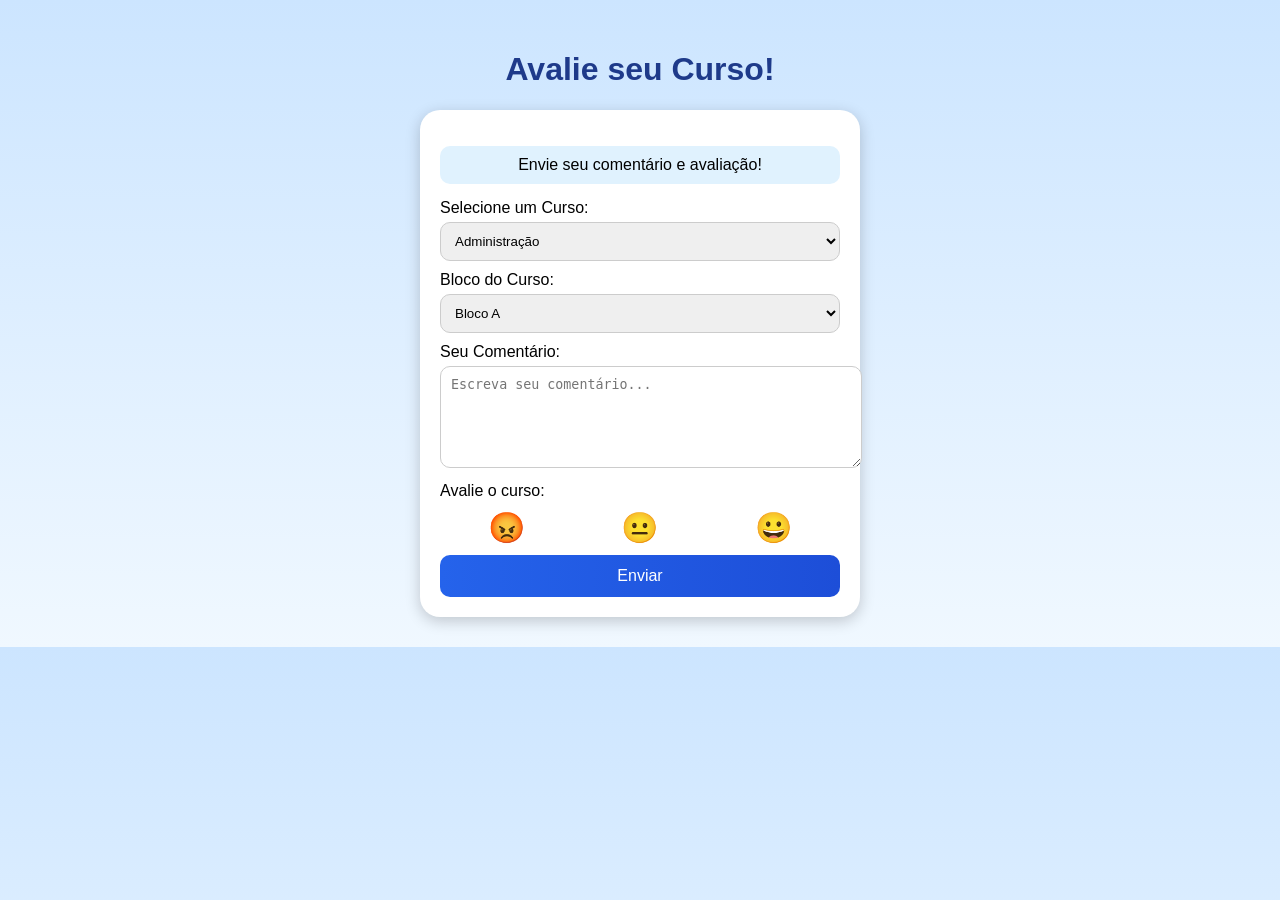
<file: index.html>
<!DOCTYPE html>
<html lang="pt-br">
<head>
  <meta charset="UTF-8">
  <title>Avalie seu Curso</title>
  <link rel="stylesheet" href="tela-comentario.css">
</head>

<body>

  <div class="container">

    <h1>Avalie seu Curso!</h1>

    <div class="card">

      <p class="top-text">Envie seu comentário e avaliação!</p>

      <label>Selecione um Curso:</label>
      <select id="curso">
        <option>Administração</option>
        <option>Ciência da Computação</option>
        <option>Direito</option>
      </select>

      <label>Bloco do Curso:</label>
      <select id="bloco">
        <option>Bloco A</option>
        <option>Bloco B</option>
        <option>Bloco C</option>
      </select>

      <label>Seu Comentário:</label>
      <textarea id="comentario" placeholder="Escreva seu comentário..."></textarea>

      <label>Avalie o curso:</label>
      <div class="avaliacao">
        <span onclick="avaliar(1)">😡</span>
        <span onclick="avaliar(2)">😐</span>
        <span onclick="avaliar(3)">😀</span>
      </div>

      <button onclick="enviar()">Enviar</button>

    </div>

    <div id="listaComentarios"></div>

  </div>

  <script src="tela.js"></script>

</body>
</html>
</file>
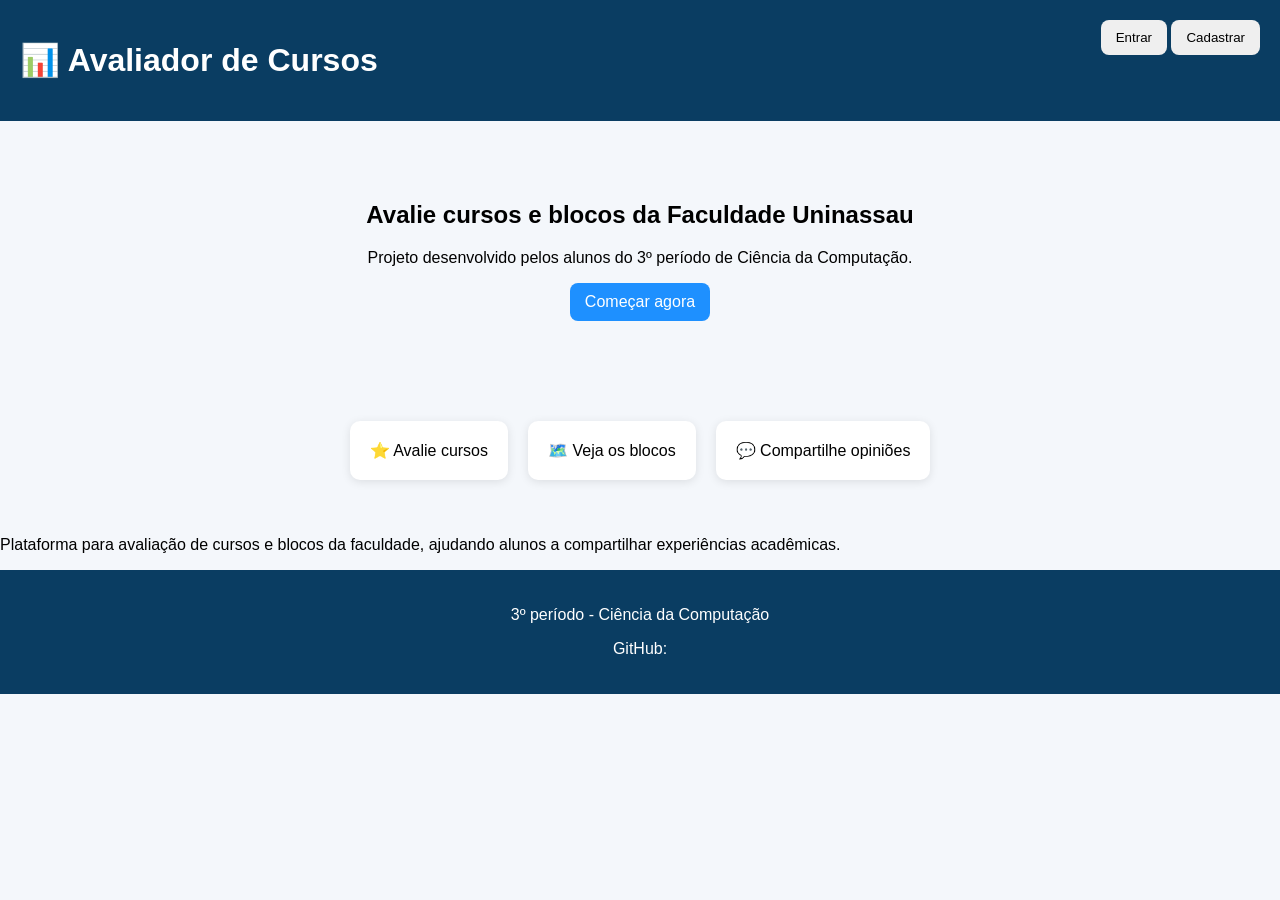
<file: frontend/tela-inicial.html>
<!DOCTYPE html>
<html lang="pt-br">
<head>
  <meta charset="UTF-8">
  <title>Avaliador Uninassau</title>
  <link rel="stylesheet" href="./css/tela-inicial.css">
</head>

<body>

  <header>
    <h1>📊 Avaliador de Cursos</h1>
    <div>
      <button>Entrar</button>
      <button>Cadastrar</button>
    </div>
  </header>

  <section class="hero">
    <h2>Avalie cursos e blocos da Faculdade Uninassau</h2>
    <p>
      Projeto desenvolvido pelos alunos do 3º período de Ciência da Computação.
    </p>
    <button class="cta">Começar agora</button>
  </section>

  <section class="features">
    <div class="card">⭐ Avalie cursos</div>
    <div class="card">🗺️ Veja os blocos</div>
    <div class="card">💬 Compartilhe opiniões</div>
  </section>

  <section class="about">
    <p>
      Plataforma para avaliação de cursos e blocos da faculdade,
      ajudando alunos a compartilhar experiências acadêmicas.
    </p>
  </section>

  <footer>
    <p>3º período - Ciência da Computação</p>
    <p>GitHub: 
    </p>
  </footer>

</body>
</html>
</file>
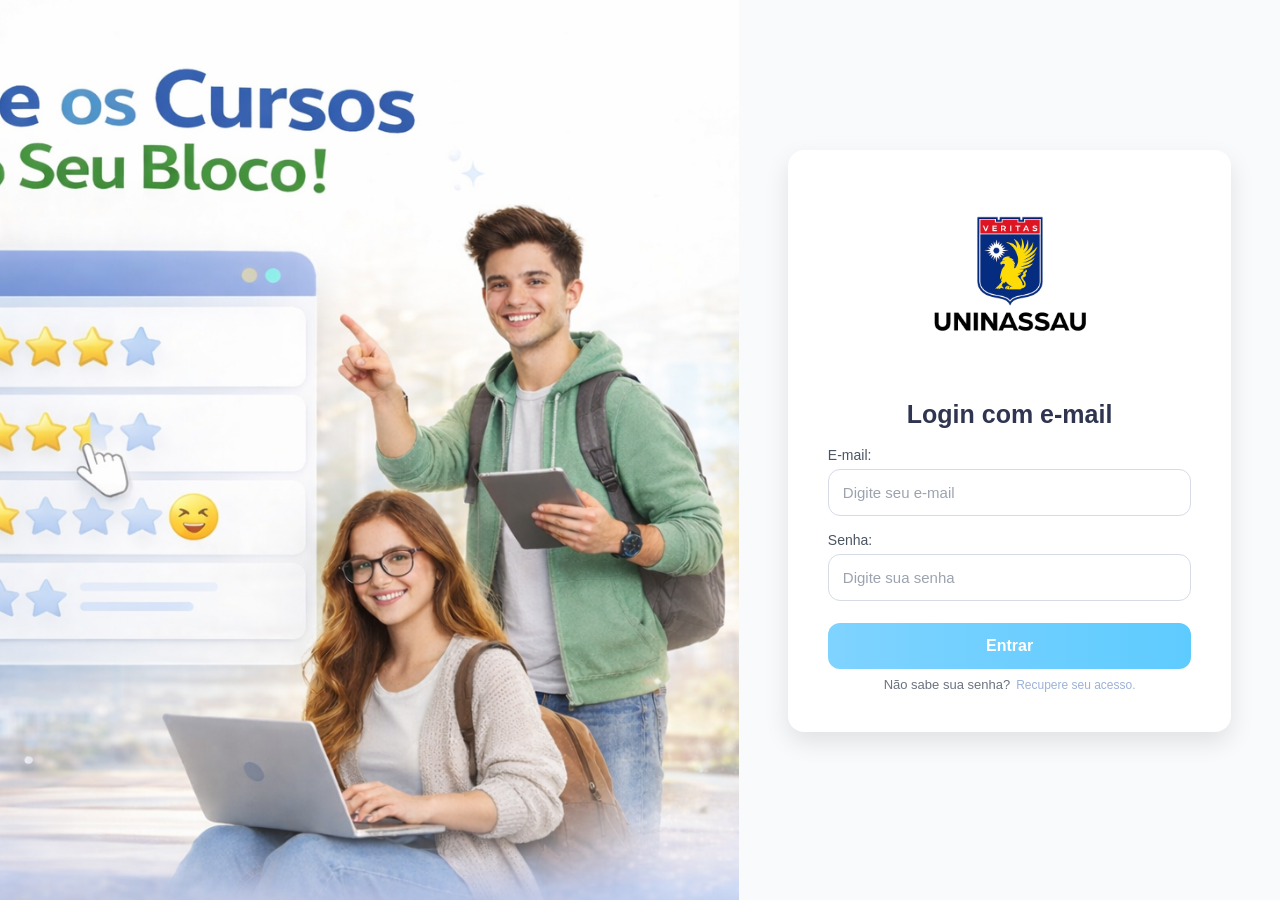
<file: frontend/pages/tela-de-login.html>
<!DOCTYPE html>
<html lang="pt-BR">
<head>
  <meta charset="UTF-8">
  <meta name="viewport" content="width=device-width, initial-scale=1.0">
  <title>Entrar | Avaliação de cursos</title>
  <link rel="stylesheet" href="../css/tela-de-login.css">
</head>
<body>
  <div class="container">
    <div class="left"></div>

    <div class="right">
      <div class="login-box">
        <img src="../assets/logo-uninassau.png" alt="Logo UNINASSAU" class="logo-login">

        <h2>Login com e-mail</h2>

        <form>
          <label for="email">E-mail:</label>
          <input type="email" id="email" name="email" placeholder="Digite seu e-mail">

          <label for="senha">Senha:</label>
          <input type="password" id="senha" name="senha" placeholder="Digite sua senha">

          <button type="submit" id="btnLogin">Entrar</button>
        </form>

        <div class="link-item">
          <span class="link-text">Não sabe sua senha?</span>
          <span class="action-link">Recupere seu acesso.</span>
        </div>
      </div>
    </div>
  </div>
</body>
</html>
</file>
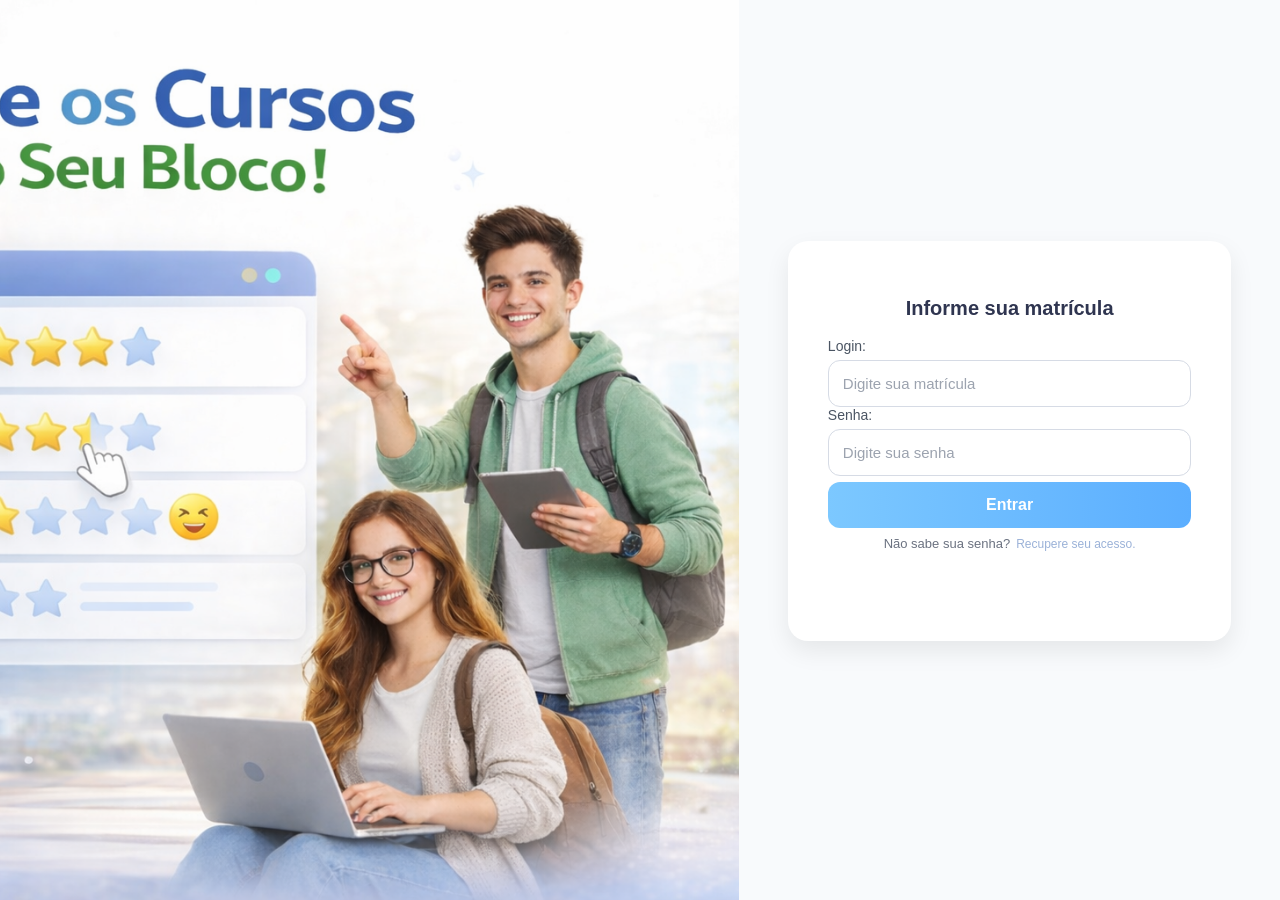
<file: frontend/pages/user-login.html>
<!DOCTYPE html>
<html lang="pt-BR">
<head>
  <meta charset="UTF-8">
  <meta name="viewport" content="width=device-width, initial-scale=1.0">
  <title>Entrar | Avaliação de cursos</title>
  <link rel="stylesheet" href="../css/user-login.css">
</head>
<body>
  <div class="container">
    <div class="left"></div>

    <div class="right">
      <div class="login-box">

        <h2>Informe sua matrícula</h2>

        <form id="formLogin" novalidate>
          <label for="login">Login:</label>
          <input type="text" id="login" name="login" placeholder="Digite sua matrícula">

          <label for="senha">Senha:</label>
          <div class="senha-container">
            <input type="password" id="senha" name="senha" placeholder="Digite sua senha">

          </div>

          <button type="submit" id="btnLogin">Entrar</button>
        </form>


          <div class="link-item">
            <span class="link-text">Não sabe sua senha?</span>
            <span 
            class="action-link">Recupere seu acesso. </span>

          </div>
        </div>
      </div>
    </div>
  </div>

</body>
</html>
</file>
<file: tela-comentario.css>
body {
  margin: 0;
  font-family: Arial, sans-serif;
  background: linear-gradient(to bottom, #cce5ff, #f0f8ff);
}

.container {
  text-align: center;
  padding: 30px;
}

h1 {
  color: #1e3a8a;
}

.card {
  background: white;
  max-width: 400px;
  margin: auto;
  padding: 20px;
  border-radius: 20px;
  box-shadow: 0px 4px 15px rgba(0,0,0,0.2);
}

.top-text {
  background: #e0f2fe;
  padding: 10px;
  border-radius: 10px;
  margin-bottom: 15px;
}

label {
  display: block;
  text-align: left;
  margin-top: 10px;
}

select, textarea {
  width: 100%;
  padding: 10px;
  margin-top: 5px;
  border-radius: 10px;
  border: 1px solid #ccc;
}

textarea {
  height: 80px;
}

.avaliacao {
  display: flex;
  justify-content: space-around;
  font-size: 30px;
  margin: 10px 0;
  cursor: pointer;
}

.avaliacao span:hover {
  transform: scale(1.2);
}

button {
  width: 100%;
  padding: 12px;
  background: linear-gradient(to right, #2563eb, #1d4ed8);
  color: white;
  border: none;
  border-radius: 10px;
  font-size: 16px;
  cursor: pointer;
}

button:hover {
  opacity: 0.9;
}
</file>
<file: frontend/css/tela-inicial.css>
body {
  font-family: Arial, sans-serif;
  margin: 0;
  background: #f4f7fb;
}

header {
  display: flex;
  justify-content: space-between;
  padding: 20px;
  background: #0a3d62;
  color: white;
}

button {
  padding: 10px 15px;
  border: none;
  border-radius: 8px;
  cursor: pointer;
}

.hero {
  text-align: center;
  padding: 60px 20px;
}

.cta {
  background: #1e90ff;
  color: white;
  font-size: 16px;
}

.features {
  display: flex;
  justify-content: center;
  gap: 20px;
  padding: 40px;
}

.card {
  background: white;
  padding: 20px;
  border-radius: 10px;
  box-shadow: 0 2px 10px rgba(0,0,0,0.1);
}

footer {
  text-align: center;
  padding: 20px;
  background: #0a3d62;
  color: white;
}
</file>
<file: frontend/css/tela-de-login.css>
* {
  margin: 0;
  padding: 0;
  box-sizing: border-box;
  font-family: Arial, Helvetica, sans-serif;
}

html,
body {
  height: 100%;
}

body {
  min-height: 100vh;
  background: #f8fafc;
}

.container {
  display: flex;
  width: 100%;
  height: 100vh;
}

/* LADO ESQUERDO */
.left {
  flex: 1.2;
  background: url("../assets/background.jpeg") no-repeat center center;
  background-size: cover;
  background-position: 62% center;
}

/* LADO DIREITO */
.right {
  flex: 0.8;
  display: flex;
  justify-content: center;
  align-items: center;
  padding: 18px 24px;
  background: #f8fafc;
}

/* CARD */
.login-box {
  width: 90%;
  max-width: 600px;
  min-height: 400px;
  background: #ffffff;
  padding: 40px;
  border-radius: 16px;
  margin-bottom: 18px;
  box-shadow: 0 10px 25px rgba(0, 0, 0, 0.1);
}

/* LOGO */
.logo-login {
  display: block;
  width: 180px;
  margin: 0 auto 30px auto;
}

/* TÍTULO */
h2 {
  text-align: center;
  font-size: 25px;
  color: #2f3550;
  margin-bottom: 18px;
}

/* LABELS */
label {
  display: block;
  font-size: 14px;
  color: #4b5563;
  margin-bottom: 6px;
}

/* INPUTS */
input {
  width: 100%;
  padding: 14px;
  margin-bottom: 16px;
  border: 1px solid #d6dbe5;
  border-radius: 12px;
  font-size: 15px;
  color: #374151;
  outline: none;
  transition: 0.2s;
  background: #ffffff;
}

input::placeholder {
  color: #9ca3af;
}

input:focus {
  border: 1px solid #5f84c6;
  box-shadow: 0 0 0 3px rgba(96, 165, 250, 0.15);
}

/* BOTÃO LOGIN */
#btnLogin {
  width: 100%;
  padding: 14px;
  margin-top: 6px;
  border: none;
  border-radius: 12px;
  background: linear-gradient(to right, #7fd3ff, #5ecbff);
  color: #ffffff;
  font-size: 16px;
  font-weight: bold;
  cursor: pointer;
  transition: 0.2s;
}

#btnLogin:hover {
  transform: scale(1.03);
  background: linear-gradient(to right, #3aa0f3, #0096d6);
}

/* LINK */
.link-item {
  display: flex;
  justify-content: center;
  align-items: center;
  gap: 6px;
  margin-top: 8px;
  flex-wrap: wrap;
}

.link-text {
  font-size: 13px;
  color: #6b7280;
}

.action-link {
  color: #9bb2d8;
  font-size: 12px;
  font-weight: 500;
}

.action-link:hover {
  color: #5f84c6;
  text-decoration: underline;
}

/* RESPONSIVO */
@media (max-width: 1000px) {
  .container {
    flex-direction: column;
  }

  .left {
    flex: none;
    height: 38vh;
    background-size: cover;
    background-position: center;
  }

  .right {
    flex: none;
    align-items: center;
    padding: 20px;
  }

  .login-box {
    max-width: 420px;
  }
}

@media (max-width: 480px) {
  .right {
    padding: 16px;
  }

  .login-box {
    padding: 20px 18px;
    border-radius: 18px;
  }

  .logo-login {
    width: 120px;
    margin-bottom: 10px;
  }

  h2 {
    font-size: 18px;
  }
}
</file>
<file: frontend/css/user-login.css>
* {
  margin: 0;
  padding: 0;
  box-sizing: border-box;
  font-family: Arial, Helvetica, sans-serif;
}

html,
body {
  height: 100%;
}

body {
  min-height:100vh;
  background: #f8fafc;
}

.container {
  display: flex;
  width: 100%;
  height: 100vh;
}

/* LADO ESQUERDO */
.left {
  flex: 1.2;
  background: url("../assets/background.jpeg") no-repeat center center;
  background-size: cover;
  background-position: 62% center;
}

/* LADO DIREITO */
.right {
  flex: 0.8;
  display: flex;
  justify-content: center;
  align-items: center;
  padding: 18px 24px;
  background: #f8fafc;
}

/* CARD */
.login-box {
  width: 90%;
  max-width: 600px;
  min-height: 400px;
  background: #ffffff;
  padding: 56px 40px;
  border-radius: 20px;
  margin-bottom: 18px;
  box-shadow: 0 10px 25px rgba(0, 0, 0, 0.08);
}


/* TÍTULO */
h2 {
  text-align: center;
  font-size: 20px;
  color: #2f3550;
  margin-bottom: 18px;
}

/* LABELS */
label {
  display: block;
  font-size: 14px;
  color: #4b5563;
  margin-bottom: 6px;
}

/* INPUTS */
input {
  width: 100%;
  padding: 14px;
  border: 1px solid #d6dbe5;
  border-radius: 12px;
  font-size: 15px;
  color: #374151;
  outline: none;
  transition: 0.2s;
  background: #ffffff;
}

input::placeholder {
  color: #9ca3af;
}

input:focus {
  border-color: #60a5fa;
  box-shadow: 0 0 0 3px rgba(96, 165, 250, 0.15);
  border: 1px solid #5f84c6;
}

/* SENHA */
.senha-container {
  position: relative;
  width: 100%;
}

/* BOTÃO LOGIN */
#btnLogin {
  width: 100%;
  padding: 14px;
  margin-top: 6px;
  border: none;
  border-radius: 12px;
  background: linear-gradient(to right, #7cc8ff, #5baeff);
  color: #ffffff;
  font-size: 16px;
  font-weight: bold;
  cursor: pointer;
  transition: 0.2s;
}

/* LINKS */
.links {
  margin-top: 16px;
  text-align: center;
}

.link-item {
  display: flex;
  justify-content: center;
  align-items: center;
  gap: 6px;
  margin-top: 8px;
  flex-wrap: wrap;
}

.link-text {
  font-size: 13px;
  color: #6b7280;
}

.action-link {
  background: none;
  border: none;
  padding: 0;
  margin: 0;
  color: #9bb2d8;
  font-size: 12px;
  font-weight: 500;
  cursor: pointer;
  appearance: none;
  -webkit-appearance: none;
  -moz-appearance: none;
}

.action-link:hover {
  color: #5f84c6;
  text-decoration: underline;
}

/* RESPONSIVO */
@media (max-width: 1000px) {
  .container {
    flex-direction: column;
  }

  .left {
    flex: none;
    height: 38vh;
    background-size: cover;
    background-position: center;
  }

  .right {
    flex: none;
    align-items: center;
    padding: 20px;
  }

  .login-box {
    max-width: 420px;
  }
}

@media (max-width: 480px) {
  .right {
    padding: 16px;
  }

  .login-box {
    padding: 20px 18px;
    border-radius: 18px;
  }

  h2 {
    font-size: 18px;
  }

}
</file>
